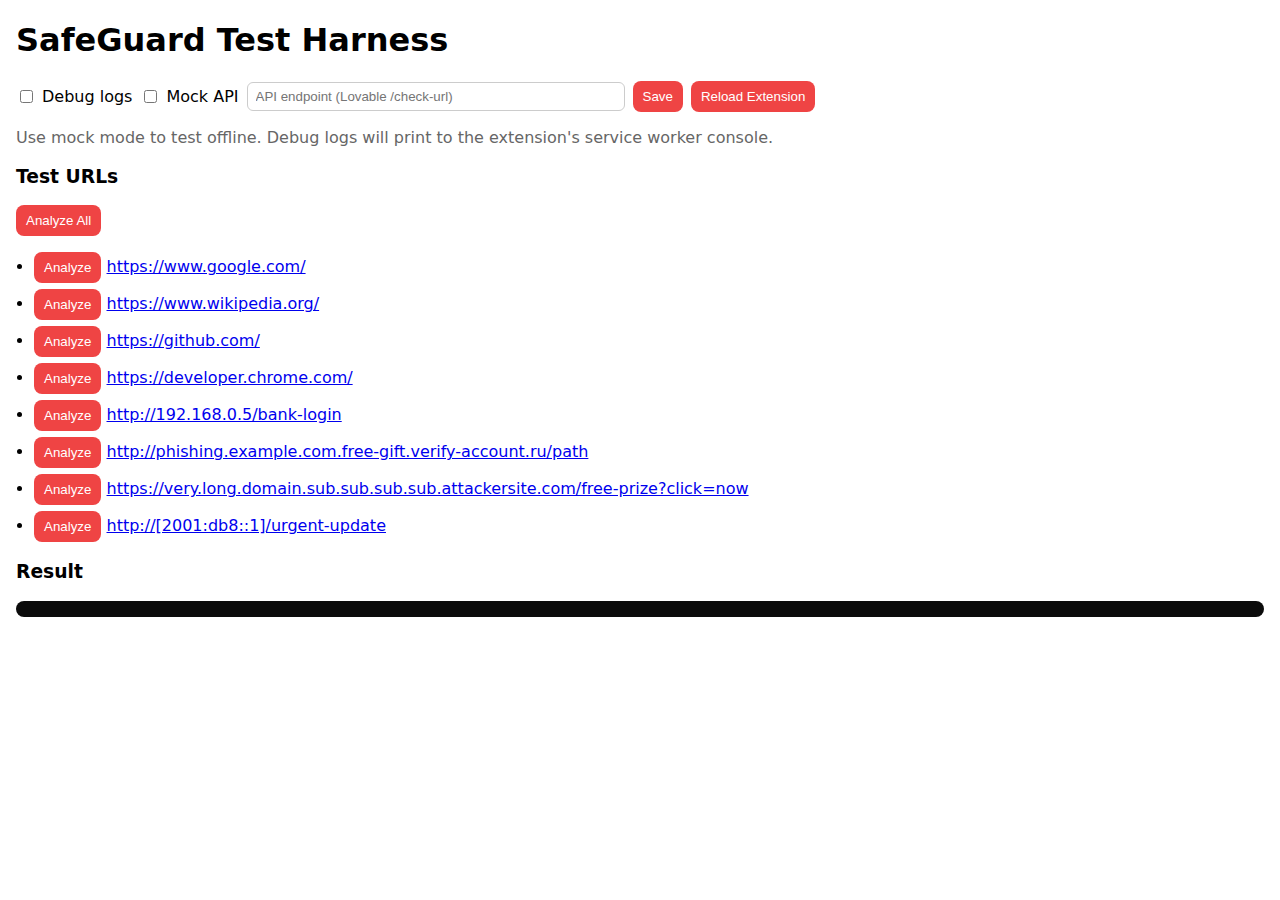
<file: extension/test/index.html>
<!doctype html>
<html>
  <head>
    <meta charset="utf-8">
    <meta name="viewport" content="width=device-width, initial-scale=1">
    <title>SafeGuard Test Harness</title>
    <style>
      body{font-family:system-ui,-apple-system,Segoe UI,Roboto,Arial;margin:16px}
      .row{display:flex;gap:8px;align-items:center;flex-wrap:wrap}
      button{padding:8px 10px;border:none;border-radius:8px;background:#ef4444;color:#fff;cursor:pointer}
      button:hover{background:#dc2626}
      ul{padding-left:18px}
      li{margin:6px 0}
      pre{background:#0b0b0b;color:#eee;padding:8px;border-radius:8px;overflow:auto;max-height:240px}
      .muted{color:#666}
      label{display:flex;gap:6px;align-items:center}
      input[type="text"]{padding:6px 8px;border:1px solid #ccc;border-radius:6px;width:360px}
    </style>
  </head>
  <body>
    <h1>SafeGuard Test Harness</h1>
    <div class="row">
      <label><input type="checkbox" id="debug"> Debug logs</label>
      <label><input type="checkbox" id="mock"> Mock API</label>
      <input type="text" id="endpoint" placeholder="API endpoint (Lovable /check-url)">
      <button id="save">Save</button>
      <button id="reload">Reload Extension</button>
    </div>
    <p class="muted">Use mock mode to test offline. Debug logs will print to the extension's service worker console.</p>
    <h3>Test URLs</h3>
    <div class="row"><button id="runAll">Analyze All</button></div>
    <ul id="list"></ul>
    <h3>Result</h3>
    <pre id="out"></pre>
    <script>
      async function init(){
        const resp = await fetch('test-urls.json');
        const data = await resp.json();
        const list = document.getElementById('list');
        const urls = [...data.safe, ...data.malicious];
        for (const u of urls){
          const li = document.createElement('li');
          const btn = document.createElement('button');
          btn.textContent = 'Analyze';
          const a = document.createElement('a'); a.textContent = u; a.href = u; a.target = '_blank';
          btn.addEventListener('click', () => analyze(u));
          li.appendChild(btn); li.appendChild(document.createTextNode(' ')); li.appendChild(a);
          list.appendChild(li);
        }
        document.getElementById('runAll').addEventListener('click', async () => {
          for (const u of urls) await analyze(u);
        });
        document.getElementById('save').addEventListener('click', () => {
          chrome.runtime.sendMessage({ type: 'SET_API_ENDPOINT', endpoint: document.getElementById('endpoint').value || '' });
          chrome.runtime.sendMessage({ type: 'SET_DEBUG', value: document.getElementById('debug').checked });
          chrome.runtime.sendMessage({ type: 'SET_MOCK', value: document.getElementById('mock').checked });
        });
        document.getElementById('reload').addEventListener('click', () => chrome.runtime.reload());
        chrome.runtime.sendMessage({ type: 'GET_API_ENDPOINT' }, r => document.getElementById('endpoint').value = r?.endpoint || '');
        chrome.runtime.sendMessage({ type: 'GET_DEBUG' }, r => document.getElementById('debug').checked = !!(r && r.value));
        chrome.runtime.sendMessage({ type: 'GET_MOCK' }, r => document.getElementById('mock').checked = !!(r && r.value));
      }
      function log(obj){ const out = document.getElementById('out'); out.textContent = JSON.stringify(obj, null, 2) + '\n' + out.textContent; }
      function analyze(url){
        chrome.runtime.sendMessage({ type: 'ANALYZE_URL', url }, (resp) => log({ url, result: resp?.result }));
      }
      init();
    </script>
  </body>
  </html>
</file>
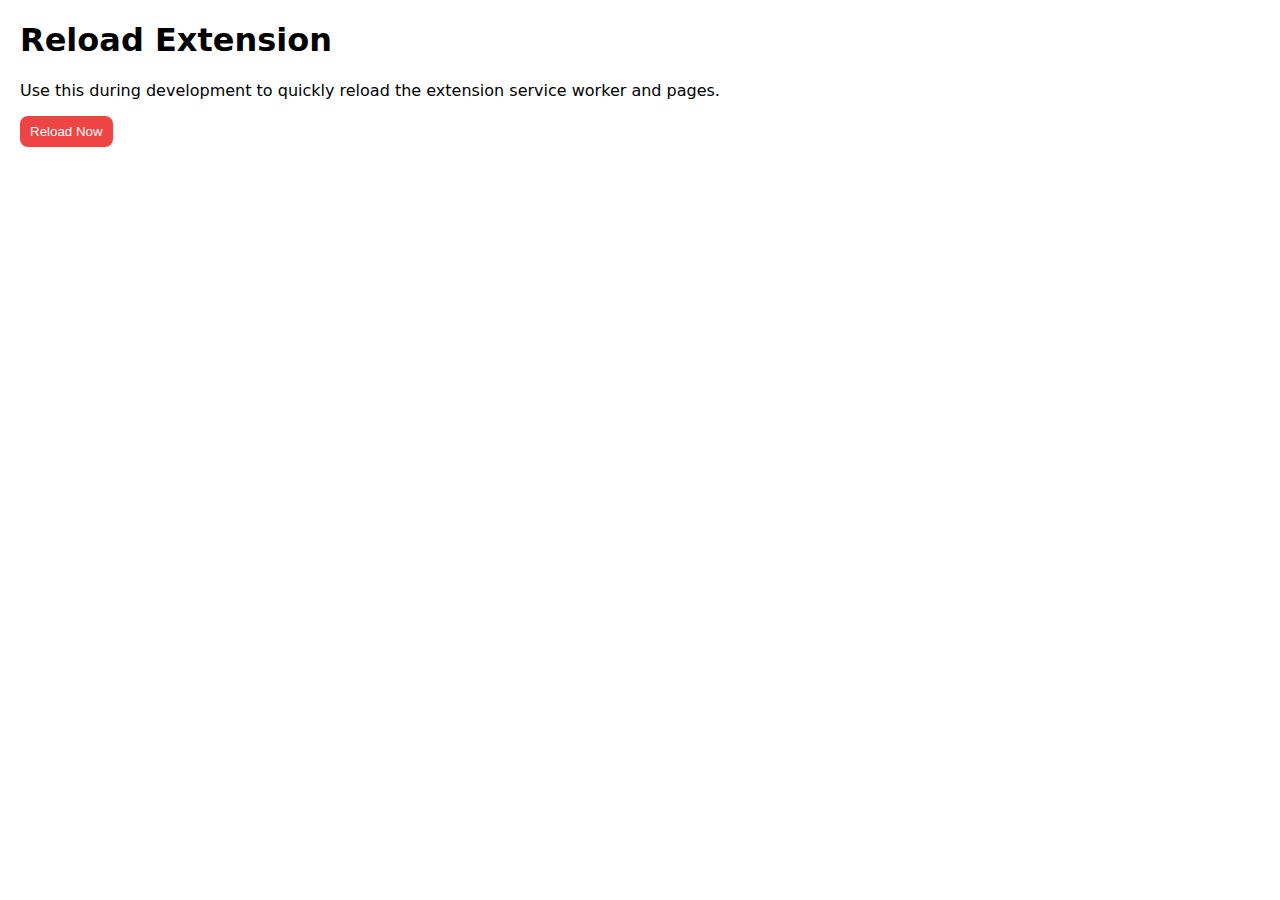
<file: extension/dev/reload.html>
<!doctype html>
<html>
  <head>
    <meta charset="utf-8">
    <meta name="viewport" content="width=device-width, initial-scale=1">
    <title>Reload Extension</title>
    <style>
      body{font-family:system-ui,-apple-system,Segoe UI,Roboto,Arial;margin:20px}
      button{padding:8px 10px;border:none;border-radius:8px;background:#ef4444;color:#fff;cursor:pointer}
      button:hover{background:#dc2626}
    </style>
  </head>
  <body>
    <h1>Reload Extension</h1>
    <p>Use this during development to quickly reload the extension service worker and pages.</p>
    <button id="reload">Reload Now</button>
    <script>
      document.getElementById('reload').addEventListener('click', () => chrome.runtime.reload());
    </script>
  </body>
  </html>
</file>
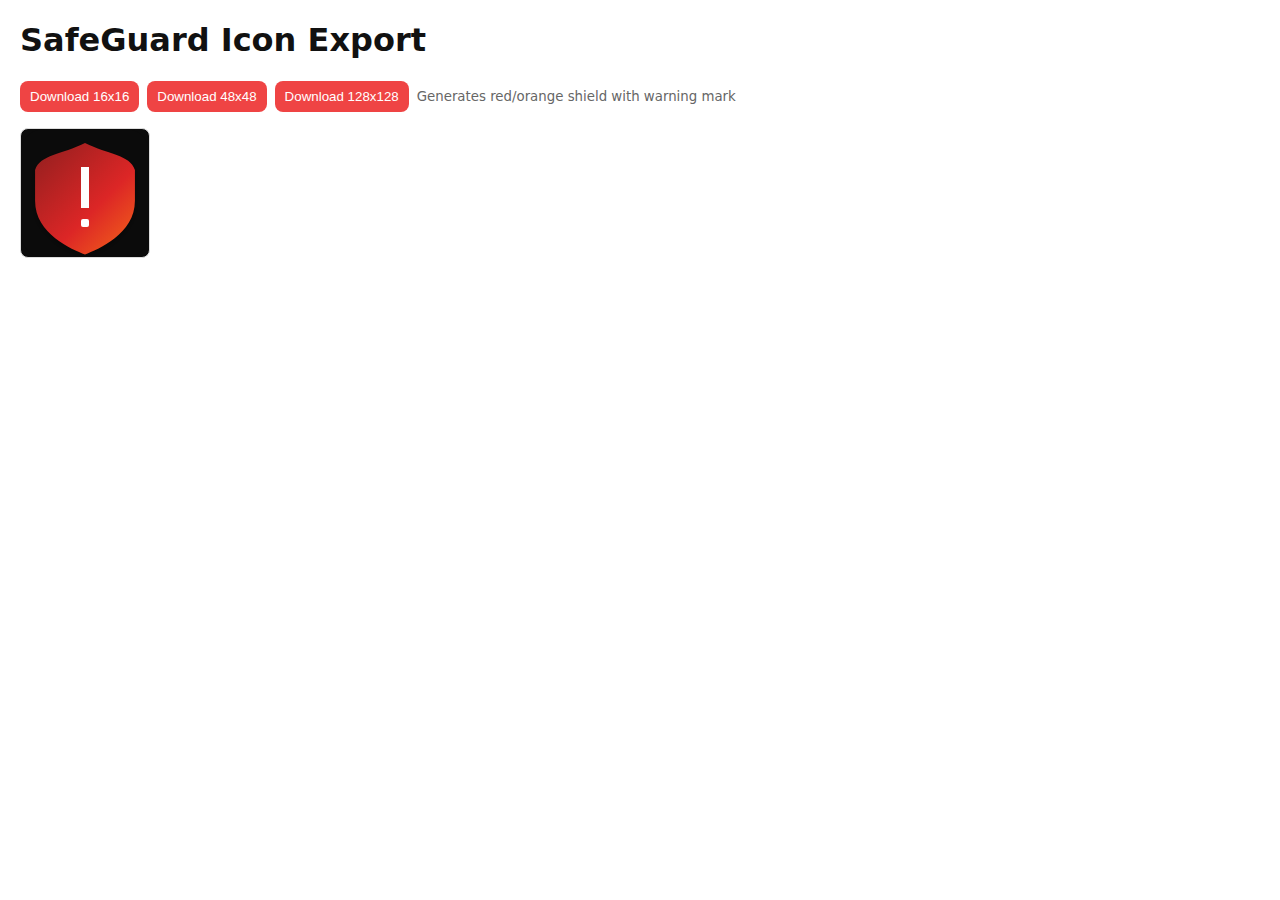
<file: extension/icons/export.html>
<!doctype html>
<html>
  <head>
    <meta charset="utf-8">
    <meta name="viewport" content="width=device-width, initial-scale=1">
    <title>SafeGuard Icon Export</title>
    <style>
      body{font-family:system-ui,-apple-system,Segoe UI,Roboto,Arial;margin:20px;color:#111}
      .row{display:flex;align-items:center;gap:8px;flex-wrap:wrap}
      button{padding:8px 10px;border:none;border-radius:8px;background:#ef4444;color:#fff;cursor:pointer}
      button:hover{background:#dc2626}
      canvas{border:1px solid #ddd;border-radius:8px;background:#0b0b0b}
      small{color:#666}
    </style>
  </head>
  <body>
    <h1>SafeGuard Icon Export</h1>
    <div class="row">
      <button data-size="16">Download 16x16</button>
      <button data-size="48">Download 48x48</button>
      <button data-size="128">Download 128x128</button>
      <small>Generates red/orange shield with warning mark</small>
    </div>
    <p><canvas id="preview" width="128" height="128"></canvas></p>
    <script>
      function drawIcon(ctx, size){
        ctx.clearRect(0,0,size,size);
        // background
        ctx.fillStyle = '#0b0b0b';
        const r = Math.round(size*0.18);
        roundRect(ctx, 0, 0, size, size, r);
        ctx.fill();
        // shield path
        const grad = ctx.createLinearGradient(0,0,size,size);
        grad.addColorStop(0,'#7f1d1d');
        grad.addColorStop(0.6,'#dc2626');
        grad.addColorStop(1,'#f97316');
        ctx.fillStyle = grad;
        ctx.beginPath();
        const cx = size/2;
        ctx.moveTo(cx, size*0.11);
        ctx.bezierCurveTo(cx+size*0.18, size*0.2, cx+size*0.35, size*0.2, size*0.89, size*0.32);
        ctx.lineTo(size*0.89, size*0.56);
        ctx.bezierCurveTo(size*0.89, size*0.82, cx+size*0.1, size*0.94, cx, size*0.98);
        ctx.bezierCurveTo(cx-size*0.1, size*0.94, size*0.11, size*0.82, size*0.11, size*0.56);
        ctx.lineTo(size*0.11, size*0.32);
        ctx.bezierCurveTo(cx-size*0.35, size*0.2, cx-size*0.18, size*0.2, cx, size*0.11);
        ctx.closePath();
        ctx.shadowColor = 'rgba(0,0,0,.35)';
        ctx.shadowBlur = size*0.05;
        ctx.shadowOffsetY = size*0.02;
        ctx.fill();
        ctx.shadowColor = 'transparent';
        // exclamation
        ctx.fillStyle = '#fff';
        const barW = Math.max(2, Math.round(size*0.06));
        const barH = Math.round(size*0.32);
        const dot = Math.round(size*0.06);
        ctx.fillRect(Math.round(cx - barW/2), Math.round(size*0.3), barW, barH);
        ctx.beginPath();
        ctx.roundRect(Math.round(cx - dot/2), Math.round(size*0.7), dot, dot, Math.round(dot/4));
        ctx.fill();
      }
      function roundRect(ctx,x,y,w,h,r){
        const rr = Math.min(r, w/2, h/2);
        ctx.beginPath();
        ctx.moveTo(x+rr,y);
        ctx.arcTo(x+w,y,x+w,y+h,rr);
        ctx.arcTo(x+w,y+h,x,y+h,rr);
        ctx.arcTo(x,y+h,x,y,rr);
        ctx.arcTo(x,y,x+w,y,rr);
        ctx.closePath();
      }
      (function init(){
        const canvas = document.getElementById('preview');
        const ctx = canvas.getContext('2d');
        drawIcon(ctx, 128);
        document.querySelectorAll('button[data-size]').forEach(btn => {
          btn.addEventListener('click', () => download(parseInt(btn.dataset.size,10)));
        });
      })();
      function download(size){
        const c = document.createElement('canvas');
        c.width = size; c.height = size;
        const ctx = c.getContext('2d');
        drawIcon(ctx, size);
        const url = c.toDataURL('image/png');
        const a = document.createElement('a');
        a.href = url;
        a.download = `icon${size}.png`;
        document.body.appendChild(a);
        a.click();
        a.remove();
      }
    </script>
  </body>
  </html>
</file>
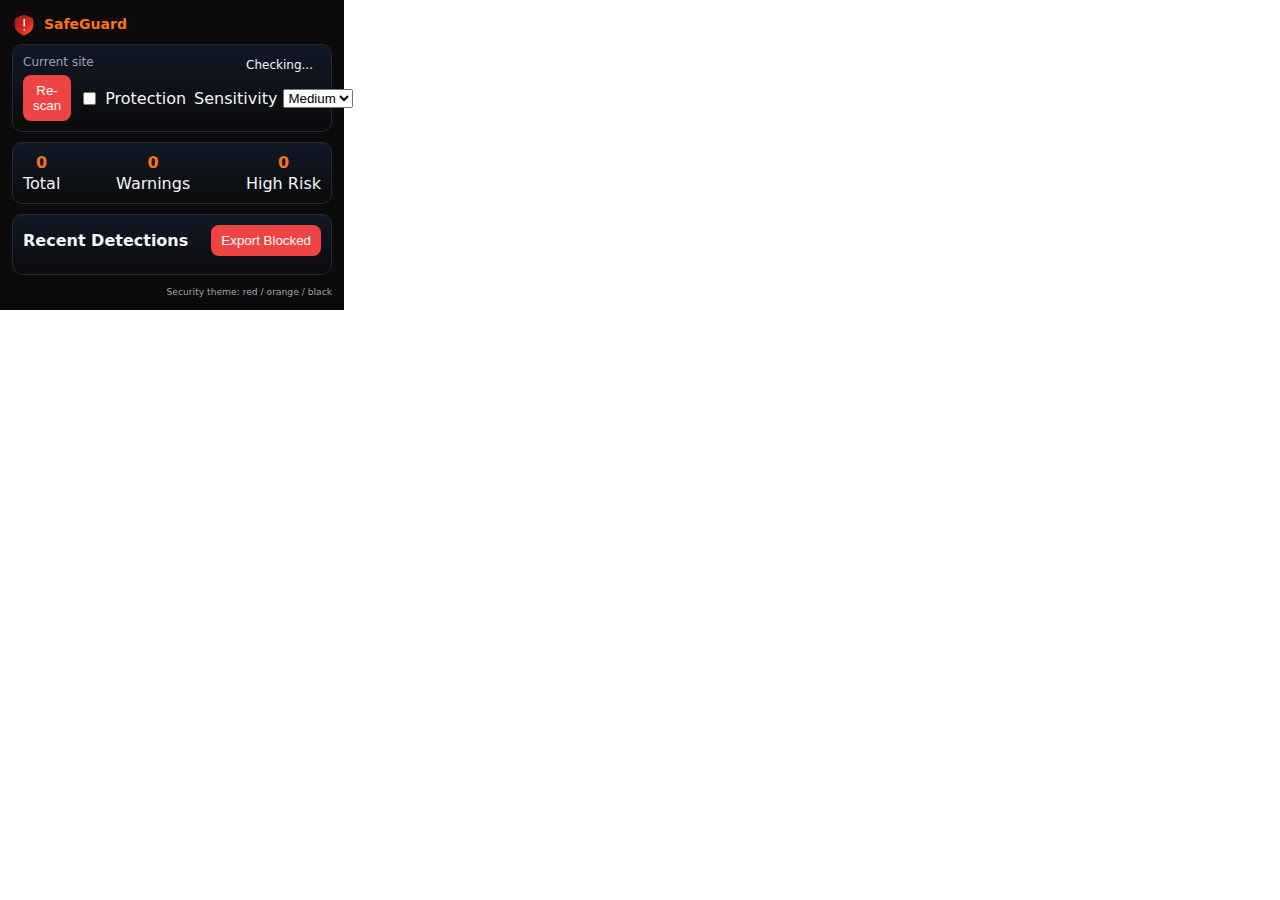
<file: extension/popup/popup.html>
<!doctype html>
<html>
  <head>
    <meta charset="utf-8">
    <meta name="viewport" content="width=device-width, initial-scale=1">
    <title>SafeGuard</title>
    <link rel="stylesheet" href="popup.css">
  </head>
  <body>
    <div class="wrap">
      <header>
        <img src="../icons/icon48.png" width="24" height="24" alt="icon" />
        <h1>SafeGuard</h1>
      </header>

      <section class="status card">
        <div class="row between">
          <div>
            <div class="site" id="site">Current site</div>
            <div class="reason" id="reason"></div>
          </div>
          <div class="risk pill" id="risk">Checking...</div>
        </div>
        <div class="row gap">
          <button id="rescan">Re-scan</button>
          <label class="switch">
            <input type="checkbox" id="toggle-enabled">
            <span>Protection</span>
          </label>
          <label class="select">
            <span>Sensitivity</span>
            <select id="sensitivity">
              <option value="low">Low</option>
              <option value="medium" selected>Medium</option>
              <option value="high">High</option>
            </select>
          </label>
        </div>
      </section>

      <section class="stats card">
        <div class="row between">
          <div class="stat"><strong id="statTotal">0</strong><span>Total</span></div>
          <div class="stat"><strong id="statWarn">0</strong><span>Warnings</span></div>
          <div class="stat"><strong id="statHigh">0</strong><span>High Risk</span></div>
        </div>
      </section>

      <section class="history card">
        <div class="row between">
          <strong>Recent Detections</strong>
          <div class="row gap">
            <button id="export">Export Blocked</button>
          </div>
        </div>
        <ul id="history"></ul>
      </section>

      <footer>
        <small>Security theme: red / orange / black</small>
      </footer>
    </div>
    <script src="popup.js"></script>
  </body>
  </html>
</file>
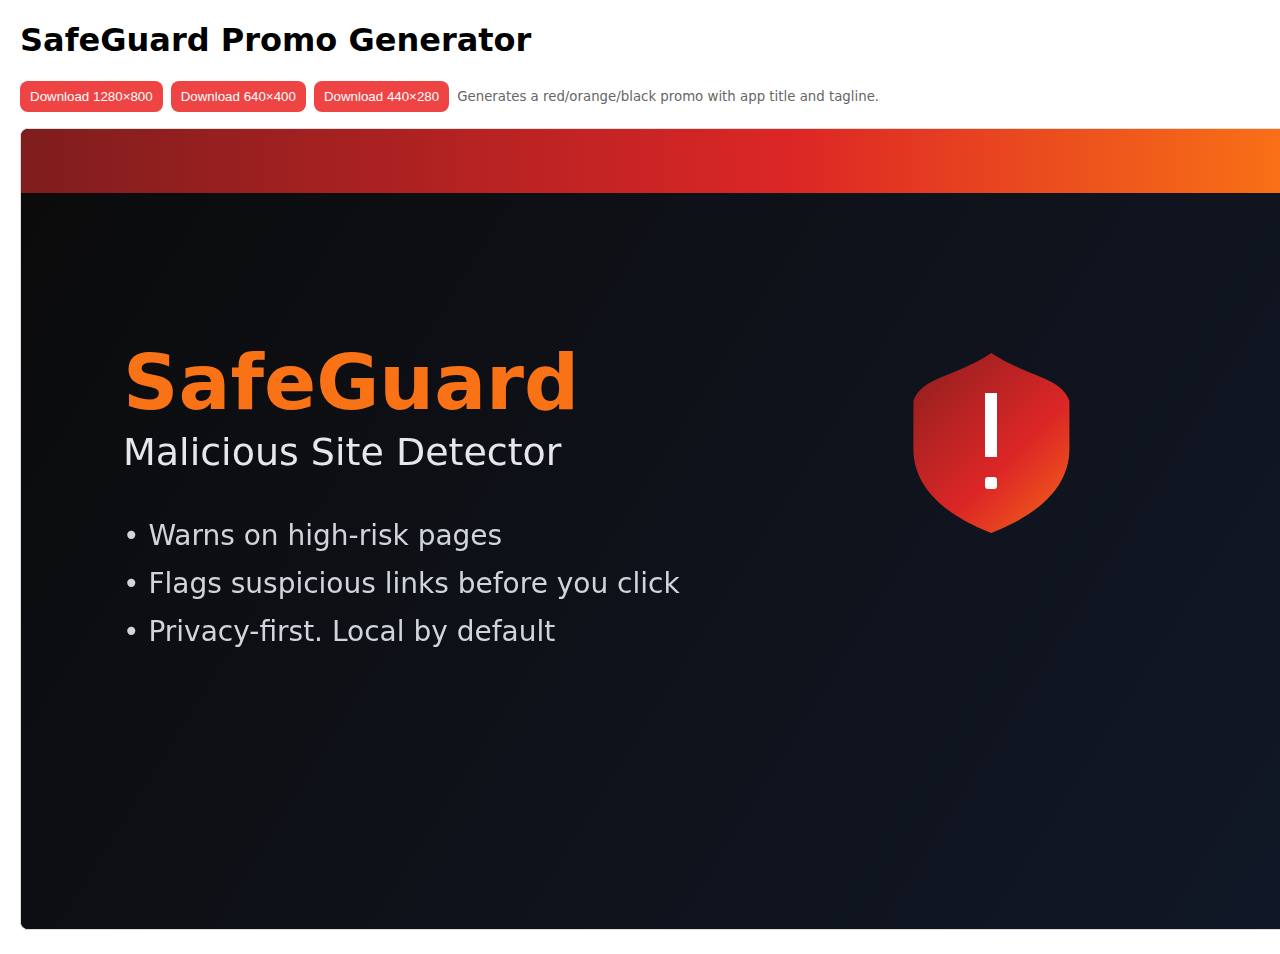
<file: extension/promo/generate.html>
<!doctype html>
<html>
  <head>
    <meta charset="utf-8">
    <meta name="viewport" content="width=device-width, initial-scale=1">
    <title>SafeGuard Promo Generator</title>
    <style>
      body{font-family:system-ui,-apple-system,Segoe UI,Roboto,Arial;margin:20px}
      .row{display:flex;gap:8px;align-items:center;flex-wrap:wrap}
      button{padding:8px 10px;border:none;border-radius:8px;background:#ef4444;color:#fff;cursor:pointer}
      button:hover{background:#dc2626}
      canvas{border:1px solid #ddd;border-radius:8px;background:#0b0b0b}
      small{color:#666}
    </style>
  </head>
  <body>
    <h1>SafeGuard Promo Generator</h1>
    <div class="row">
      <button data-w="1280" data-h="800">Download 1280×800</button>
      <button data-w="640" data-h="400">Download 640×400</button>
      <button data-w="440" data-h="280">Download 440×280</button>
      <small>Generates a red/orange/black promo with app title and tagline.</small>
    </div>
    <p><canvas id="preview" width="1280" height="800"></canvas></p>
    <script>
      function drawPromo(ctx, w, h){
        ctx.clearRect(0,0,w,h);
        // bg gradient
        const g = ctx.createLinearGradient(0,0,w,h);
        g.addColorStop(0,'#0b0b0b');
        g.addColorStop(1,'#111827');
        ctx.fillStyle = g; ctx.fillRect(0,0,w,h);
        // accent gradient band
        const g2 = ctx.createLinearGradient(0,0,w,0);
        g2.addColorStop(0,'#7f1d1d');
        g2.addColorStop(0.6,'#dc2626');
        g2.addColorStop(1,'#f97316');
        ctx.fillStyle = g2; ctx.fillRect(0,0,w,Math.round(h*0.08));
        // title
        ctx.fillStyle = '#f97316';
        ctx.font = `700 ${Math.round(w*0.06)}px system-ui, -apple-system, Segoe UI, Roboto, Arial`;
        ctx.fillText('SafeGuard', Math.round(w*0.08), Math.round(h*0.35));
        // subtitle
        ctx.fillStyle = '#e5e7eb';
        ctx.font = `400 ${Math.round(w*0.03)}px system-ui, -apple-system, Segoe UI, Roboto, Arial`;
        ctx.fillText('Malicious Site Detector', Math.round(w*0.08), Math.round(h*0.42));
        // bullets
        const bullets = [
          'Warns on high‑risk pages',
          'Flags suspicious links before you click',
          'Privacy-first. Local by default'
        ];
        ctx.font = `400 ${Math.round(w*0.022)}px system-ui, -apple-system, Segoe UI, Roboto, Arial`;
        ctx.fillStyle = '#d1d5db';
        let y = Math.round(h*0.52);
        for (const b of bullets){ ctx.fillText('• ' + b, Math.round(w*0.08), y); y += Math.round(h*0.06); }
        // shield icon
        const s = Math.min(w,h) * 0.25; const x = w*0.68; const y0 = h*0.26;
        const shield = ctx.createLinearGradient(x, y0, x+s, y0+s);
        shield.addColorStop(0,'#7f1d1d');
        shield.addColorStop(0.6,'#dc2626');
        shield.addColorStop(1,'#f97316');
        ctx.fillStyle = shield;
        ctx.beginPath();
        const cx = x + s/2;
        ctx.moveTo(cx, y0 + s*0.08);
        ctx.bezierCurveTo(cx+s*0.18, y0+s*0.2, cx+s*0.35, y0+s*0.2, x+s*0.89, y0+s*0.32);
        ctx.lineTo(x+s*0.89, y0+s*0.56);
        ctx.bezierCurveTo(x+s*0.89, y0+s*0.82, cx+s*0.1, y0+s*0.94, cx, y0+s*0.98);
        ctx.bezierCurveTo(cx-s*0.1, y0+s*0.94, x+s*0.11, y0+s*0.82, x+s*0.11, y0+s*0.56);
        ctx.lineTo(x+s*0.11, y0+s*0.32);
        ctx.bezierCurveTo(cx-s*0.35, y0+s*0.2, cx-s*0.18, y0+s*0.2, cx, y0+s*0.08);
        ctx.closePath(); ctx.fill();
        // exclamation
        ctx.fillStyle = '#fff';
        const bw = s*0.06; const bh = s*0.32; const dot = s*0.06;
        ctx.fillRect(Math.round(cx - bw/2), Math.round(y0 + s*0.28), Math.round(bw), Math.round(bh));
        ctx.beginPath(); ctx.roundRect(Math.round(cx - dot/2), Math.round(y0 + s*0.7), Math.round(dot), Math.round(dot), Math.round(dot/4)); ctx.fill();
      }
      (function init(){
        const c = document.getElementById('preview');
        const ctx = c.getContext('2d');
        drawPromo(ctx, c.width, c.height);
        document.querySelectorAll('button[data-w]').forEach(btn => btn.addEventListener('click', () => download(parseInt(btn.dataset.w,10), parseInt(btn.dataset.h,10))));
      })();
      function download(w,h){
        const c = document.createElement('canvas'); c.width = w; c.height = h; const ctx = c.getContext('2d');
        drawPromo(ctx, w, h);
        const url = c.toDataURL('image/png');
        const a = document.createElement('a'); a.href = url; a.download = `safeguard_${w}x${h}.png`; document.body.appendChild(a); a.click(); a.remove();
      }
    </script>
  </body>
</html>
</file>
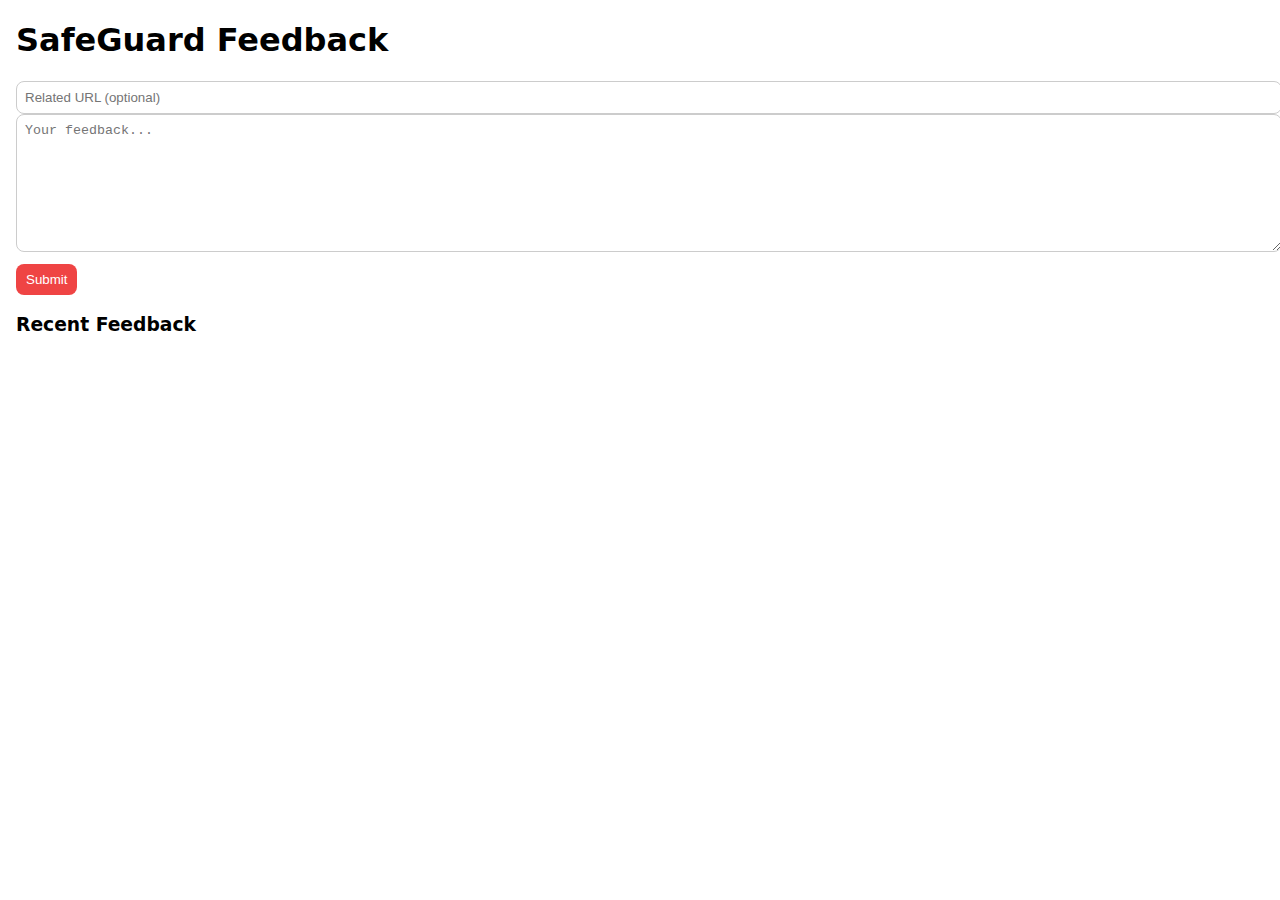
<file: extension/test/feedback.html>
<!doctype html>
<html>
  <head>
    <meta charset="utf-8">
    <meta name="viewport" content="width=device-width, initial-scale=1">
    <title>SafeGuard Feedback</title>
    <style>
      body{font-family:system-ui,-apple-system,Segoe UI,Roboto,Arial;margin:16px}
      textarea{width:100%;height:120px;padding:8px;border:1px solid #ccc;border-radius:8px}
      input{width:100%;padding:8px;border:1px solid #ccc;border-radius:8px}
      button{margin-top:8px;padding:8px 10px;border:none;border-radius:8px;background:#ef4444;color:#fff;cursor:pointer}
      button:hover{background:#dc2626}
      .row{display:flex;gap:8px;align-items:center}
      ul{padding-left:18px}
      li{margin:6px 0}
    </style>
  </head>
  <body>
    <h1>SafeGuard Feedback</h1>
    <div>
      <input id="url" placeholder="Related URL (optional)">
      <textarea id="text" placeholder="Your feedback..."></textarea>
      <button id="send">Submit</button>
    </div>
    <h3>Recent Feedback</h3>
    <ul id="list"></ul>
    <script>
      function render(items){
        const ul = document.getElementById('list');
        ul.innerHTML = '';
        for (const it of (items||[]).slice().reverse()){
          const li = document.createElement('li');
          li.textContent = `${new Date(it.ts).toLocaleString()} - ${it.url || '(no url)'} - ${it.text}`;
          ul.appendChild(li);
        }
      }
      document.getElementById('send').addEventListener('click', ()=>{
        const url = document.getElementById('url').value;
        const text = document.getElementById('text').value;
        chrome.runtime.sendMessage({ type: 'SUBMIT_FEEDBACK', url, text }, ()=>{
          chrome.runtime.sendMessage({ type: 'GET_FEEDBACK' }, r => render(r?.feedback||[]));
          document.getElementById('text').value='';
        });
      });
      chrome.runtime.sendMessage({ type: 'GET_FEEDBACK' }, r => render(r?.feedback||[]));
    </script>
  </body>
  </html>
</file>
<file: extension/popup/popup.css>
:root{ color-scheme: light dark; }
body{ margin:0; font-family:system-ui,-apple-system,"Segoe UI",Roboto,Arial; }
.wrap{ width:320px; max-width:100vw; padding:12px; background:#0b0b0b; color:#f3f4f6; }
header{ display:flex; align-items:center; gap:8px; margin-bottom:8px; }
h1{ font-size:14px; margin:0; color:#f97316; }
.card{ border:1px solid #1f2937; border-radius:10px; padding:10px; background:linear-gradient(180deg,#111827,#0b0b0b); margin-bottom:10px; }
.row{ display:flex; align-items:center; }
.between{ justify-content:space-between; }
.gap{ gap:8px; }
.pill{ display:inline-block; padding:2px 8px; border-radius:999px; font-size:12px; }
.risk.low{ background:#14532d; color:#22c55e; }
.risk.medium{ background:#7c2d12; color:#f59e0b; }
.risk.high{ background:#7f1d1d; color:#ef4444; }
.site{ font-size:12px; color:#9ca3af; word-break:break-all; }
.reason{ margin-top:6px; color:#d1d5db; font-size:12px; max-width:220px; }
button{ background:#ef4444; color:white; border:none; padding:8px 10px; border-radius:8px; cursor:pointer; }
button:hover{ background:#dc2626; }
.switch{ display:flex; align-items:center; gap:6px; }
.switch input{ accent-color:#ef4444; }
.select{ display:flex; align-items:center; gap:6px; }
.stats .stat{ display:flex; flex-direction:column; align-items:center; gap:2px; }
.stats strong{ color:#f97316; font-size:16px; }
.history ul, .history li{ list-style:none; margin:0; padding:0; }
.history #history{ max-height:200px; overflow:auto; margin-top:8px; }
.history li{ display:flex; flex-direction:column; gap:2px; padding:6px 0; border-bottom:1px solid #1f2937; }
.history .time{ color:#9ca3af; font-size:11px; }
.history .url{ font-size:12px; word-break:break-all; }
.history .meta{ display:flex; gap:8px; font-size:11px; color:#d1d5db; }
footer{ margin-top:4px; color:#9ca3af; font-size:11px; text-align:right; }
/* Status indicators and extension state */
.status-dot{ width:8px; height:8px; border-radius:999px; display:inline-block; margin-right:6px; }
.status-safe{ background:#22c55e; box-shadow:0 0 0 2px rgba(34,197,94,.25); }
.status-blocked{ background:#ef4444; box-shadow:0 0 0 2px rgba(239,68,68,.25); }
.ext-active h1{ color:#f97316; }
.ext-inactive h1{ color:#9ca3af; }
</file>
